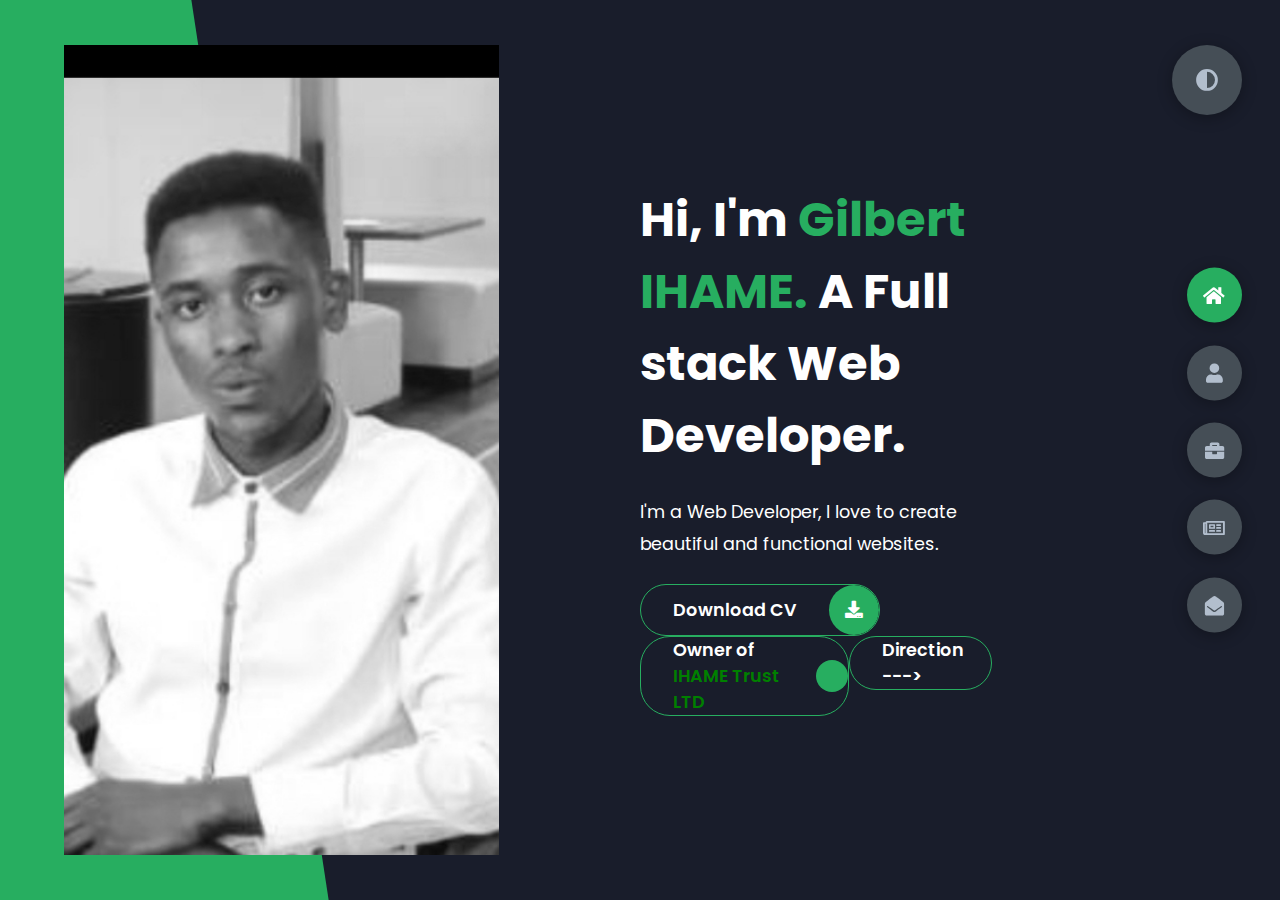
<file: index.html>
<!DOCTYPE html>
<html lang="en">
<head>
    <meta charset="UTF-8">
    <meta http-equiv="X-UA-Compatible" content="IE=edge">
    <meta name="viewport" content="width=device-width, initial-scale=1.0">
	<link
			rel="icon"
			type="image/png"
			sizes="32x32"
			href="/BuyMeCoffe/images/favicon-32x32.png"
	/>
    <title>ihame</title>
    <link rel="stylesheet" href="BuyMeCoffe/style.css">
    <link rel="preconnect" href="https://fonts.googleapis.com">
    <link rel="preconnect" href="https://fonts.gstatic.com" crossorigin>
    <link rel="stylesheet" href="https://cdnjs.cloudflare.com/ajax/libs/font-awesome/5.15.4/css/all.min.css" integrity="sha512-1ycn6IcaQQ40/MKBW2W4Rhis/DbILU74C1vSrLJxCq57o941Ym01SwNsOMqvEBFlcgUa6xLiPY/NS5R+E6ztJQ==" crossorigin="anonymous" referrerpolicy="no-referrer" />
    <link href="https://fonts.googleapis.com/css2?family=Poppins:wght@400;500;600;700;800&display=swap" rel="stylesheet">
</head>
<body class="main-content">
    <header class="container header active" id="home">
        <div class="header-content">
            <div class="left-header">
                <div class="h-shape"></div>
                <div class="image">
                    <img src="/images/profile.png" alt="">
                </div>
            </div>
            <div class="right-header">
                <h1 class="name">
                    Hi, I'm <span>Gilbert IHAME.</span>
                    A Full stack Web Developer.
                </h1>
                <p>
                    I'm a Web Developer, I love to create beautiful and functional websites.
                </p>
                <div class="btn-con">
                    <a href="https://drive.google.com/file/d/1PqI7kfOQwFkATE6yoX59s8F0bNJuxQqE/view?usp=sharing" class="main-btn">
                        <span class="btn-text">Download CV</span>
                        <span class="btn-icon"><i class="fas fa-download"></i></span>
                    </a>
                </div>

                <div class="btn-con">
                    <a href="https://vepaar.com/ihametrustltd#/" class="main-btn">
                        <span class="btn-text"> Owner of <span style="color: green;">IHAME Trust LTD</span> </span>
                        <span class="btn-icon"><i class="fas fa-company"></i></span>
                    </a>
                    <a href="https://www.google.com/maps/place/Ihame+Trust+LTD/@-1.9688825,30.1135086,14z/data=!4m19!1m13!4m12!1m4!2m2!1d30.1242848!2d-1.9661704!4e1!1m6!1m2!1s0x88000c5085091c41:0x24262083709d31d0!2sIHAME+Trust+ltd+map!2m2!1d30.118422!2d-1.9643346!3m4!1s0x88000c5085091c41:0x24262083709d31d0!8m2!3d-1.9643346!4d30.118422" class="main-btn">
                        <span class="btn-text"> Direction ---> </span>
                        <span class="btn-icon"><i class="fas fa-direction"></i></span>
                    </a> 
                </div>


            </div>
        </div>
    </header>
    <main>
        <section class="container about" id="about">
            <div class="main-title">
                <h2>About <span>me</span><span class="bg-text">my status</span></h2>
            </div>
            <div class="about-container">
                <div class="left-about">
                    <h4>Information About me</h4>
                    <p>Software engineer enthusiast being equipped with back & front-end software development capabilities to solve company problems. I am a self-starter, self-driven, highly motivated, and a motivated software professional. Throughout my career as a software engineer, I am eager to learn new technology and willing to take on new challenges<br /> <br /> I have a strong educational background and professional experience that can assist you in completing any work. I'm looking for a career where I can use my technological talents and knowledge to provide revolutionary solutions to organizational business challenges, while also acquiring new skills and getting new experiences.
                    </p>
                    <div class="btn-con">
                        <a href="#" class="main-btn">
                            <span class="btn-text">Download CV</span>
                            <span class="btn-icon"><i class="fas fa-download"></i></span>
                        </a>
                    </div>
                </div>
                <div class="right-about">
                    <div class="about-item">
                        <div class="abt-text">
                            <p class="large-text">45+</p>
                            <p class="small-text">Projects <br /> Completed</p>
                        </div>
                    </div>
                    <div class="about-item">
                        <div class="abt-text">
                            <p class="large-text">3+</p>
                            <p class="small-text">Years of <br /> experience</p>
                        </div>
                    </div>
                    <div class="about-item">
                        <div class="abt-text">
                            <p class="large-text">100+</p>
                            <p class="small-text">Happy <br /> Clients</p>
                        </div>
                    </div>
                    <div class="about-item">
                        <div class="abt-text">
                            <p class="large-text">200+</p>
                            <p class="small-text">Customer <br /> reviews</p>
                        </div>
                    </div>
                </div>
            </div>
            <div class="about-stats">
                <h4 class="stat-title">My Skills</h4>
                <div class="progress-bars">
                    <div class="progress-bar">
                        <p class="prog-title">html5</p>
                        <div class="progress-con">
                            <p class="prog-text">80%</p>
                            <div class="progress">
                                <span class="html"></span>
                            </div>
                        </div>
                    </div>
                    <div class="progress-bar">
                        <p class="prog-title">css3</p>
                        <div class="progress-con">
                            <p class="prog-text">95%</p>
                            <div class="progress">
                                <span class="css"></span>
                            </div>
                        </div>
                    </div>
                    <div class="progress-bar">
                        <p class="prog-title">javascript</p>
                        <div class="progress-con">
                            <p class="prog-text">70%</p>
                            <div class="progress">
                                <span class="js"></span>
                            </div>
                        </div>
                    </div>
                    <div class="progress-bar">
                        <p class="prog-title">SPRING BOOT [JAVA]</p>
                        <div class="progress-con">
                            <p class="prog-text">80%</p>
                            <div class="progress">
                                <span class="react"></span>
                            </div>
                        </div>
                    </div>
                    <div class="progress-bar">
                        <p class="prog-title">FastApi[Python]</p>
                        <div class="progress-con">
                            <p class="prog-text">70%</p>
                            <div class="progress">
                                <span class="node"></span>
                            </div>
                        </div>
                    </div>
                    <div class="progress-bar">
                        <p class="prog-title">Django[Python]</p>
                        <div class="progress-con">
                            <p class="prog-text">70%</p>
                            <div class="progress">
                                <span class="python"></span>
                            </div>
                        </div>
                    </div>
                </div>
            </div>
            <h4 class="stat-title">My Timeline</h4>
            <div class="timeline">
                <div class="timeline-item">
                    <div class="tl-icon">
                        <i class="fas fa-briefcase"></i>
                    </div>
                    <p class="tl-duration"> April 2022 - present</p>
                    <h5> Back-end development[Python]<span> - KODEHAUZ SOLUTIONS PLANET LIMITED</span></h5>
                    <p>
                        - KodeCamp 2.0 is an intensive 3 months professional software development academy with aim to turn beginner into advanced developers mostly in Python language.
                        - I currently working on back-end application using FASTAPI[Python] and Docker.
                        - We went through more than 10 development task for building example applications. Example : Twitterclone available at my GitHub page https://github.com/Ihame-b/MyTwiter.git
                    </p>
                </div>
                <div class="timeline-item">
                    <div class="tl-icon">
                        <i class="fas fa-briefcase"></i>
                    </div>
                    <p class="tl-duration"> JUN 2021 - 2022</p>
                    <h5>Mobile e-Commerce Iworker - Freelancer, IHUZO PROJECT <span> - ICT-CHAMBER & RTN in Kigali-Rwanda.</span></h5>
                    <p>
                        - We create APIs using Flutterwave and integrate them into company payment systems with other payment services such as MomoPay, Visa card and so on (Example : https://ihame-b.github.io/ )
                        - We create mobile applications to promote Made in Rwanda products and integrate them into Google
                        maps service, allowing users to access products from any business that sells Made in Rwanda products (Example : https://bit.ly/MadeRWshop ).
                        - We create WhatsApp-based e-commerce applications that use WhatsApp APIs to allow customers
                        of a certain business to order goods and services at any time using wati or vapper (Example :
                         https://diogenymobilestore.rw/ ).
                        - Personal and Professional Profiling
                    </p>
                </div>
                <div class="timeline-item">
                    <div class="tl-icon">
                        <i class="fas fa-briefcase"></i>
                    </div>
                    <p class="tl-duration">2016 - 2017</p>
                    <h5> Software developer - Trainee<span> - EXCEL IN CODING ACADEMY, Kigali-Rwanda</span></h5>
                    <p>
                        - I developed a desktop student management administration system utilizing the JAVA-swing framework to assist administration manage all students transactions in a certain school.
                        - Using the C programming language, I created a library management system that can save all data to a FILE and can assist the end-user in saving, displaying, deleting, and updating books in a library.
                        - I have completed an end-2-end DJANGO based application, covering using the Python and the MySQL database.
                        - Used CSS, HTML, and Bootstrap for the front-end development projects.
                        - We studied basic JavaScript framework such as NODE.js, in which we was able to complete 70% of the course and enhanced with MySQL database
                    </p>
                </div>
                <div class="timeline-item">
                    <div class="tl-icon">
                        <i class="fas fa-briefcase"></i>
                    </div>
                    <p class="tl-duration">march 2022 - may 2022</p>
                    <h5>Full-stack developer (Django) - Internship<span> - KLAB RWANDA, Kigali-Rwanda. </span></h5>
                    <p>
                        - I’ve developped from scratch a ”VisitEAC” full-stack web application using Django framework with a
                        decoupled back-end and front-end as services. 
                        - I’ve learned how to hosting my application using free hosting services such as Heroku. VisitEAC backend API can be accessed at https://easywitheac.herokuapp.com/docs/ The full stack code can be accessed at (link : https://github.com/Ihame-b/MyVisitEacApplication.git
                        - Better understanding on how to build a full-stack web-app using Django framework[Python].
                    </p>
                </div>
                <div class="timeline-item">
                    <div class="tl-icon">
                        <i class="fas fa-briefcase"></i>
                    </div>
                    <p class="tl-duration">August 2019 - jan 2020</p>
                    <h5>Java Spring and Hibernate - Online course<span> - UDEMY, Online</span></h5>
                    <p>
                        - I took Beginner’s guide to Spring and Hibernate (including Spring boot) with certificate.
                        - I worked on a project to construct a CRUD database web application using Spring MVC and Hibernate and I earned a certificate.
                        - I worked on the Spring REST – CRUD Database Real-Time Project.     
                        - I worked on the Spring Boot – Build a REST CRUD API with JPA – Real-Time Project.
                    </p>
                </div>
                <div class="timeline-item">
                    <div class="tl-icon">
                        <i class="fas fa-briefcase"></i>
                    </div>
                    <p class="tl-duration">2019 - present</p>
                    <h5>Student Software Engineer<span> - Adventist University of Central Africa - AUCA · Full-time</span></h5>
                    <p>
                        - I am a finaly year software engineering student at AUCA Rwanda
                        - I have experience with database management system (DBMS) with Procedural Language/Structured Query Language.
                        - I have experience with Object Oriented Programming with Java, CRUD concepts, JAVA SWING framework and SpringMVC.
                        - I have experience with Software project management, Software Quality, Requirement engineering, Linux Administrator commands and it programming for example : MyLinuxProject, Web-technology with client side and server side with Web Socket Techniques for example : WebTechProject and mobile application development.
                    </p>
                </div>
            </div>
        </section>
        <section class="container" id="portfolio">
            <div class="main-title">
                <h2>My <span>Portfolio</span><span class="bg-text">My Work</span></h2>
            </div>
            <p class="port-text">
                Here is some of my work that I've done in various programming languages.
            </p>
            <div class="portfolios">
                <div class="portfolio-item">
                    <div class="image">
                        <img src="/images/project1.png" alt="">
                    </div>
                    <div class="hover-items">
                        <h3>Project Source</h3>
                        <div class="icons">
                            <a href="https://github.com/Ihame-b/MyVisitEacApplication.git" class="icon">
                                <i class="fab fa-github"></i>
                            </a>
                            <!-- <a href="#" class="icon">
                                <i class="fab fa-behance"></i>
                            </a> -->
                            <a href="#" class="icon">
                                <i class="fab fa-youtube"></i>
                            </a>
                        </div>
                    </div>
                </div>
                <div class="portfolio-item">
                    <div class="image">
                        <img src="/images/IHAME Trust LTD.png" alt="">
                    </div>
                    <div class="hover-items">
                        <h3>Project Source</h3>
                        <div class="icons">
                            <a href="#" class="icon">
                                <i class="fab fa-github"></i>
                            </a>
                            <!-- <a href="#" class="icon">
                                <i class="fab fa-behance"></i>
                            </a> -->
                            <a href="#" class="icon">
                                <i class="fab fa-youtube"></i>
                            </a>
                        </div>
                    </div>
                </div>
                <div class="portfolio-item">
                    <div class="image">
                        <img src="/images/image.jpg" alt="">
                    </div>
                    <div class="hover-items">
                        <h3>Project Source</h3>
                        <div class="icons">
                            <a href="#" class="icon">
                                <i class="fab fa-github"></i>
                            </a>
                            <!-- <a href="#" class="icon">
                                <i class="fab fa-behance"></i>
                            </a> -->
                            <a href="#" class="icon">
                                <i class="fab fa-youtube"></i>
                            </a>
                        </div>
                    </div>
                </div>
                <div class="portfolio-item">
                    <div class="image">
                        <img src="/images/shop24.jpg" alt="">
                    </div>
                    <div class="hover-items">
                        <h3>Project Source</h3>
                        <div class="icons">
                            <a href="https://github.com/Ihame-b/MyShop24API-Using-SpringBootREstfull.git" class="icon">
                                <i class="fab fa-github"></i>
                            </a>
                            <a href="#" class="icon">
                                <i class="fab fa-behance"></i>
                            </a>
                            <a href="#" class="icon">
                                <i class="fab fa-youtube"></i>
                            </a>
                        </div>
                    </div>
                </div>
                <!-- <div class="portfolio-item">
                    <div class="image">
                        <img src="img/port5.jpg" alt="">
                    </div>
                    <div class="hover-items">
                        <h3>Project Source</h3>
                        <div class="icons">
                            <a href="#" class="icon">
                                <i class="fab fa-github"></i>
                            </a>
                            <a href="#" class="icon">
                                <i class="fab fa-behance"></i>
                            </a>
                            <a href="#" class="icon">
                                <i class="fab fa-youtube"></i>
                            </a>
                        </div>
                    </div>
                </div> -->
                <!-- <div class="portfolio-item">
                    <div class="image">
                        <img src="img/port2.jpg" alt="">
                    </div>
                    <div class="hover-items">
                        <h3>Project Source</h3>
                        <div class="icons">
                            <a href="#" class="icon">
                                <i class="fab fa-github"></i>
                            </a>
                            <a href="#" class="icon">
                                <i class="fab fa-behance"></i>
                            </a>
                            <a href="#" class="icon">
                                <i class="fab fa-youtube"></i>
                            </a>
                        </div>
                    </div>
                </div> -->
                <div class="portfolio-item">
                    <div class="image">
                        <img src="/images/projectImg.jpg" alt="">
                    </div>
                    <div class="hover-items">
                        <h3>Project Source</h3>
                        <div class="icons">
                            <a href="#" class="icon">
                                <i class="fab fa-github"></i>
                            </a>
                            <a href="#" class="icon">
                                <i class="fab fa-behance"></i>
                            </a>
                            <a href="#" class="icon">
                                <i class="fab fa-youtube"></i>
                            </a>
                        </div>
                    </div>
                </div>
            </div>
        </section>
        <section class="container" id="blogs">
            <div class="blogs-content">
                <div class="main-title">
                    <h2>My <span>Blogs</span><span class="bg-text">My Blogs</span></h2>
                </div>
                <div class="blogs">
                    <div class="blog">
                        <img src="/images/createwebsites.jpeg" alt="">
                        <div class="blog-text">
                            <h4>
                                How to Create Your Own Website
                            </h4>
                            <h5>Discover how to learn web design and learn the basics of UI, UX, HTML, CSS, and visual design.</h5>
                            <p>
                                Becoming a web designer doesn’t have to be difficult. If you want to know the basic fundamentals, we’ve put together this guide that covers everything you need to know to get started. </p>
                        </div>
                    </div>
                    <div class="blog">
                        <img src="/images/webdesign.jpg" alt="">
                        <div class="blog-text">
                            <h4>
                                How to Become an Expert in Web Design
                            </h4>
                            <h5>Discover how to learn web design and learn the basics of UI, UX, HTML, CSS, and visual design.</h5>
                            <p>
                                Becoming a web designer doesn’t have to be difficult. If you want to know the basic fundamentals, we’ve put together this guide that covers everything you need to know to get started. </p>
                    
                        </div>
                    </div>
                    <div class="blog">
                        <img src="/images/10dayqdqesign.png" alt="">
                        <div class="blog-text">
                            <h4>
                                Become a Web Designer in 10 Days
                            </h4>
                            <h5>Discover how to learn web design and learn the basics of UI, UX, HTML, CSS, and visual design.</h5>
                            <p>
                                Becoming a web designer doesn’t have to be difficult. If you want to know the basic fundamentals, we’ve put together this guide that covers everything you need to know to get started. </p>
                    
                        </div>
                    </div>
                    <div class="blog">
                        <img src="/images/wedinstructer.jpeg" alt="">
                        <div class="blog-text">
                            <h4>
                                Debbuging made easy with Web Inspector
                            </h4>
                            <h5>Discover how to learn web design and learn the basics of UI, UX, HTML, CSS, and visual design.</h5>
                            <p>
                                Becoming a web designer doesn’t have to be difficult. If you want to know the basic fundamentals, we’ve put together this guide that covers everything you need to know to get started. </p>
                    
                        </div>
                    </div>
                    <div class="blog">
                        <img src="/images/uidesign.jpeg" alt="">
                        <div class="blog-text">
                            <h4>
                                Get started with Web Design and UI Design
                            </h4>
                            <h5>Discover how to learn web design and learn the basics of UI, UX, HTML, CSS, and visual design.</h5>
                            <p>
                                Becoming a web designer doesn’t have to be difficult. If you want to know the basic fundamentals, we’ve put together this guide that covers everything you need to know to get started. </p>
                    
                        </div>
                    </div>
                    <div class="blog">
                        <img src="/images/knowdesign.jpeg" alt="">
                        <div class="blog-text">
                            <h4>
                                This is what you need to know about Web Design
                            </h4>
                            <h5>Discover how to learn web design and learn the basics of UI, UX, HTML, CSS, and visual design.</h5>
                            <p>
                                Becoming a web designer doesn’t have to be difficult. If you want to know the basic fundamentals, we’ve put together this guide that covers everything you need to know to get started. </p>
                        </div>
                    </div>
                </div>
            </div>
        </section>
        <section class="container contact" id="contact">
            <div class="contact-container">
                <div class="main-title">
                    <h2>Contact <span>Me</span><span class="bg-text">Contact</span></h2>
                </div>
                <div class="contact-content-con">
                    <div class="left-contact">
                        <h4>Contact me here</h4>
                        <p>
                        for more detail contact me here thanks.   
                        </p>
                        <div class="contact-info">
                            <div class="contact-item">
                                <div class="icon">
                                    <i class="fas fa-map-marker-alt"></i>
                                    <span>Location</span>
                                </div>
                                <p>
                                    : Kigali, RWANDA
                                </p>
                            </div>
                            <div class="contact-item">
                                <div class="icon">
                                    <i class="fas fa-envelope"></i>
                                    <span>Email</span>
                                </div>
                                <p>
                                    <span>: ihamegrbt@gmail.com</span>
                                </p>
                            </div>
                            <div class="contact-item">
                                <div class="icon">
                                    <i class="fas fa-user-graduate"></i>
                                    <span>Education</span>
                                </div>
                                <p>
                                    <span>: Adventist University of Central Africa - AUCA · Full-time</span>
                                </p>
                            </div>
                            <div class="contact-item">
                                <div class="icon">
                                    <i class="fas fa-user-graduate"></i>
                                    <span>Mobile Number</span>
                                </div>
                                <p>
                                    <span>: 0788558866</span>
                                </p>
                            </div>
                            <div class="contact-item">
                                <div class="icon">
                                    <i class="fas fa-globe-africa"></i>
                                    <span>Languages</span>
                                </div>
                                <p>
                                    <span>: swahili, English, kinyarwanda</span>
                                </p>
                            </div>
                        </div>
                        <div class="contact-icons">
                            <div class="contact-icon">
                                <a href="https://de-de.facebook.com/people/Ihame-Gilbert/100005110390584/" target="_blank">
                                    <i class="fab fa-facebook-f"></i>
                                </a>
                                <a href="https://twitter.com/IHAMEGILBERT1" target="_blank">
                                    <i class="fab fa-twitter"></i>
                                </a>
                                <a href="https://github.com/Ihame-b" target="_blank">
                                    <i class="fab fa-github"></i>
                                </a>
                                <a href="https://www.linkedin.com/in/ihame-gilbert-18b649196/" target="_blank">
                                    <i class="fab fa-linkedin"></i>
                                </a>
                                <a href="https://www.youtube.com/channel/UCVWa123qqo2aXj_8fX7I2VQ" target="_blank">
                                    <i class="fab fa-youtube"></i>
                                </a>
                                <a href="https://www.instagram.com/gilbert.ihame/" target="_blank">
                                    <i class="fab fa-instagram"></i>
                                </a>
                               
                            </div>
                        </div>
                    </div>
                    <div class="right-contact">
                        <form action="" class="contact-form">
                            <div class="input-control i-c-2">
                                <input type="text" required placeholder="YOUR NAME">
                                <input type="email" required placeholder="YOUR EMAIL">
                            </div>
                            <div class="input-control">
                                <input type="text" required placeholder="ENTER SUBJECT">
                            </div>
                            <div class="input-control">
                                <textarea name="" id="" cols="15" rows="8" placeholder="Message Here..."></textarea>
                            </div>
                            <div class="submit-btn">
                                <a href="https://drive.google.com/file/d/1PqI7kfOQwFkATE6yoX59s8F0bNJuxQqE/view?usp=sharing" class="main-btn">
                                    <span class="btn-text">Download CV</span>
                                    <span class="btn-icon"><i class="fas fa-download"></i></span>
                                </a>
                            </div>
<br>
                            <div class="submit-btn">
                                <a href="/BuyMeCoffe/index1.html" class="main-btn">
                                    <span class="btn-text">Buy for me a coffee</span>
                                    <span class="btn-icon"><i class="fas fa-coffee"></i></span>
                                </a>
                            </div>


                        </form>
                    </div>
                </div>
            </div>
        </section>
    </main>

    <div class="controls">
        <div class="control active-btn" data-id="home" >
            <i class="fas fa-home"></i>
        </div>
        <div class="control" data-id="about">
            <i class="fas fa-user"></i>
        </div>
        <div class="control" data-id="portfolio">
            <i class="fas fa-briefcase"></i>
        </div>
        <div class="control" data-id="blogs">
            <i class="far fa-newspaper"></i>
        </div>
        <div class="control" data-id="contact">
            <i class="fas fa-envelope-open"></i>
        </div>
    </div>
    <div class="theme-btn">
        <i class="fas fa-adjust"></i>
    </div>
    <script src="/BuyMeCoffe/logic.js"></script>
</body>
</html>
</file>
<file: BuyMeCoffe/style.css>
* {
    margin: 0;
    padding: 0;
    box-sizing: border-box;
    list-style: none;
  }
  
  :root {
    --color-primary: #191d2b;
    --color-secondary: #27AE60;
    --color-white: #FFFFFF;
    --color-black: #000;
    --color-grey0: #f8f8f8;
    --color-grey-1: #dbe1e8;
    --color-grey-2: #b2becd;
    --color-grey-3: #6c7983;
    --color-grey-4: #454e56;
    --color-grey-5: #2a2e35;
    --color-grey-6: #12181b;
    --br-sm-2: 14px;
    --box-shadow-1: 0 3px 15px rgba(0,0,0,.3);
  }
  
  .light-mode {
    --color-primary: #FFFFFF;
    --color-secondary: #F56692;
    --color-white: #454e56;
    --color-black: #000;
    --color-grey0: #f8f8f8;
    --color-grey-1: #6c7983;
    --color-grey-2: #6c7983;
    --color-grey-3: #6c7983;
    --color-grey-4: #454e56;
    --color-grey-5: #f8f8f8;
    --color-grey-6: #12181b;
  }
  
  body {
    background-color: var(--color-primary);
    font-family: "Poppins", sans-serif;
    font-size: 1.1rem;
    color: var(--color-white);
    transition: all 0.4s ease-in-out;
  }
  
  a {
    display: inline-block;
    text-decoration: none;
    color: inherit;
    font-family: inherit;
  }
  
  header {
    min-height: 100vh;
    color: var(--color-white);
    overflow: hidden;
    padding: 0 !important;
  }
  
  section {
    min-height: 100vh;
    width: 100%;
    position: absolute;
    left: 0;
    top: 0;
    padding: 3rem 18rem;
  }
  
  .container {
    display: none;
    transform: translateY(-100%) scale(0);
    transition: all 0.4s ease-in-out;
    background-color: var(--color-primary);
  }
  
  .active {
    display: block;
    animation: appear 1s ease-in-out;
    transform: translateY(0) scaleY(1);
  }
  @keyframes appear {
    0% {
      transform: translateY(-100%) scaleY(0);
    }
    100% {
      transform: translateY(0) scaleY(1);
    }
  }
  
  .controls {
    position: fixed;
    z-index: 10;
    top: 50%;
    right: 3%;
    display: flex;
    flex-direction: column;
    align-items: center;
    justify-content: center;
    transform: translateY(-50%);
  }
  .controls .control {
    padding: 1rem;
    cursor: pointer;
    background-color: var(--color-grey-4);
    width: 55px;
    height: 55px;
    border-radius: 50%;
    display: flex;
    justify-content: center;
    align-items: center;
    margin: 0.7rem 0;
    box-shadow: var(--box-shadow-1);
  }
  .controls .control i {
    font-size: 1.2rem;
    color: var(--color-grey-2);
    pointer-events: none;
  }
  .controls .active-btn {
    background-color: var(--color-secondary);
    transition: all 0.4s ease-in-out;
  }
  .controls .active-btn i {
    color: var(--color-white);
  }
  
  .theme-btn {
    top: 5%;
    right: 3%;
    width: 70px;
    height: 70px;
    border-radius: 50%;
    background-color: var(--color-grey-4);
    cursor: pointer;
    position: fixed;
    display: flex;
    justify-content: center;
    align-items: center;
    box-shadow: 0 3px 15px rgba(0, 0, 0, 0.3);
    transition: all 0.1s ease-in-out;
  }
  .theme-btn:active {
    transform: translateY(-3px);
  }
  .theme-btn i {
    font-size: 1.4rem;
    color: var(--color-grey-2);
    pointer-events: none;
  }
  
  /*Header-content*/
  .header-content {
    display: grid;
    grid-template-columns: repeat(2, 1fr);
    min-height: 100vh;
  }
  .header-content .left-header {
    display: flex;
    align-items: center;
    position: relative;
  }
  .header-content .left-header .h-shape {
    transition: all 0.4s ease-in-out;
    width: 65%;
    height: 100%;
    background-color: var(--color-secondary);
    position: absolute;
    left: 0;
    top: 0;
    z-index: -1;
    clip-path: polygon(0 0, 46% 0, 79% 100%, 0% 100%);
  }
  .header-content .left-header .image {
    border-radius: var(--br-sm-2);
    height: 90%;
    width: 68%;
    margin-left: 4rem;
    background-color: var(--color-black);
    transition: all 0.4s ease-in-out;
  }
  .header-content .left-header .image img {
    width: 100%;
    height: 100%;
    object-fit: cover;
    transition: all 0.4s ease-in-out;
    filter: grayscale(100%);
  }
  .header-content .left-header .image img:hover {
    filter: grayscale(0);
  }
  .header-content .right-header {
    display: flex;
    flex-direction: column;
    justify-content: center;
    padding-right: 18rem;
  }
  .header-content .right-header .name {
    font-size: 3rem;
  }
  .header-content .right-header .name span {
    color: var(--color-secondary);
  }
  .header-content .right-header p {
    margin: 1.5rem 0;
    line-height: 2rem;
  }
  
  /*About*/
  .about-container {
    display: grid;
    grid-template-columns: repeat(2, 1fr);
    padding-top: 3.5rem;
    padding-bottom: 5rem;
  }
  .about-container .right-about {
    display: grid;
    grid-template-columns: repeat(2, 1fr);
    grid-gap: 2rem;
  }
  .about-container .right-about .about-item {
    border: 1px solid var(--color-grey-5);
    border-radius: 5px;
    transition: all 0.4s ease-in-out;
    box-shadow: 1px 2px 15px rgba(0, 0, 0, 0.1);
  }
  .about-container .right-about .about-item:hover {
    cursor: default;
    transform: translateY(-5px);
    border: 1px solid var(--color-secondary);
    box-shadow: 1px 4px 15px rgba(0, 0, 0, 0.32);
  }
  .about-container .right-about .about-item .abt-text {
    padding: 1.5rem;
    display: flex;
    flex-direction: column;
  }
  .about-container .right-about .about-item .abt-text .large-text {
    font-size: 3rem;
    font-weight: 700;
    color: var(--color-secondary);
  }
  .about-container .right-about .about-item .abt-text .small-text {
    padding-left: 3rem;
    position: relative;
    text-transform: uppercase;
    font-size: 1.2rem;
    color: var(--color-grey-1);
    letter-spacing: 2px;
  }
  .about-container .right-about .about-item .abt-text .small-text::before {
    content: "";
    position: absolute;
    left: 0;
    top: 15px;
    width: 2rem;
    height: 2px;
    background-color: var(--color-grey-5);
  }
  .about-container .left-about {
    padding-right: 5rem;
  }
  .about-container .left-about p {
    line-height: 2rem;
    padding: 1rem;
    color: var(--color-grey-1);
  }
  .about-container .left-about h4 {
    font-size: 2rem;
    text-transform: uppercase;
  }
  
  .about-stats {
    padding-bottom: 4rem;
  }
  .about-stats .progress-bars {
    display: grid;
    grid-template-columns: repeat(2, 1fr);
    grid-gap: 2rem;
  }
  .about-stats .progress-bars .progress-bar {
    display: flex;
    flex-direction: column;
  }
  .about-stats .progress-bars .progress-bar .prog-title {
    text-transform: uppercase;
    font-weight: 500;
  }
  .about-stats .progress-bars .progress-bar .progress-con {
    display: flex;
    align-items: center;
  }
  .about-stats .progress-bars .progress-bar .progress-con .prog-text {
    color: var(--color-grey-2);
  }
  .about-stats .progress-bars .progress-bar .progress-con .progress {
    width: 100%;
    height: 0.45rem;
    background-color: var(--color-grey-4);
    margin-left: 1rem;
    position: relative;
  }
  .about-stats .progress-bars .progress-bar .progress-con .progress span {
    position: absolute;
    top: 0;
    left: 0;
    height: 100%;
    background-color: var(--color-secondary);
    transition: all 0.4s ease-in-out;
    width: 60%;
  }
  .about-stats .progress-bars .progress-bar .progress-con .progress .html {
    width: 80%;
  }
  .about-stats .progress-bars .progress-bar .progress-con .progress .css {
    width: 95%;
  }
  .about-stats .progress-bars .progress-bar .progress-con .progress .js {
    width: 75%;
  }
  .about-stats .progress-bars .progress-bar .progress-con .progress .react {
    width: 60%;
  }
  .about-stats .progress-bars .progress-bar .progress-con .progress .node {
    width: 87%;
  }
  .about-stats .progress-bars .progress-bar .progress-con .progress .python {
    width: 70%;
  }
  
  .stat-title {
    text-transform: uppercase;
    font-size: 1.4rem;
    text-align: center;
    padding: 3.5rem 0;
    position: relative;
  }
  .stat-title::before {
    content: "";
    position: absolute;
    left: 50%;
    top: 0;
    width: 40%;
    height: 1px;
    background-color: var(--color-grey-5);
    transform: translateX(-50%);
  }
  
  /*Timeline*/
  .timeline {
    display: grid;
    grid-template-columns: repeat(2, 1fr);
    grid-gap: 2rem;
    padding-bottom: 3rem;
  }
  .timeline .timeline-item {
    position: relative;
    padding-left: 3rem;
    border-left: 1px solid var(--color-grey-5);
  }
  .timeline .timeline-item .tl-icon {
    position: absolute;
    left: -27px;
    top: 0;
    background-color: var(--color-secondary);
    width: 50px;
    height: 50px;
    border-radius: 50%;
    display: flex;
    align-items: center;
    justify-content: center;
  }
  .timeline .timeline-item .tl-icon i {
    font-size: 1.3rem;
  }
  .timeline .timeline-item .tl-duration {
    padding: 0.2rem 0.6rem;
    background-color: var(--color-grey-5);
    border-radius: 15px;
    display: inline-block;
    font-size: 0.8rem;
    text-transform: uppercase;
    font-weight: 500;
  }
  .timeline .timeline-item h5 {
    padding: 1rem 0;
    text-transform: uppercase;
    font-size: 1.3rem;
    font-weight: 600;
  }
  .timeline .timeline-item h5 span {
    color: var(--color-grey-2);
    font-weight: 500;
    font-size: 1.2rem;
  }
  .timeline .timeline-item p {
    color: var(--color-grey-2);
  }
  
  .port-text {
    padding: 2rem 0;
    text-align: center;
  }
  
  .portfolios {
    display: grid;
    grid-template-columns: repeat(3, 1fr);
    grid-gap: 2rem;
    margin-top: 3rem;
  }
  .portfolios .portfolio-item {
    position: relative;
    border-radius: 15px;
  }
  .portfolios .portfolio-item img {
    width: 100%;
    height: 300px;
    object-fit: cover;
    border-radius: 15px;
  }
  .portfolios .portfolio-item .hover-items {
    width: 100%;
    height: 100%;
    background-color: var(--color-secondary);
    position: absolute;
    left: 0;
    top: 0;
    border-radius: 15px;
    display: flex;
    justify-content: center;
    align-items: center;
    flex-direction: column;
    opacity: 0;
    transform: scale(0);
    transition: all 0.4s ease-in-out;
  }
  .portfolios .portfolio-item .hover-items h3 {
    font-size: 1.5rem;
    color: var(--color-white);
    margin-bottom: 1.5rem;
  }
  .portfolios .portfolio-item .hover-items .icons {
    display: flex;
    justify-content: center;
    align-items: center;
  }
  .portfolios .portfolio-item .hover-items .icons .icon {
    background-color: var(--color-primary);
    border-radius: 50%;
    width: 50px;
    height: 50px;
    display: flex;
    align-items: center;
    justify-content: center;
    margin: 0 1rem;
    cursor: pointer;
    transition: all 0.4s ease-in-out;
  }
  .portfolios .portfolio-item .hover-items .icons .icon i {
    font-size: 1.5rem;
    color: var(--color-white);
    margin: 0 1rem;
  }
  .portfolios .portfolio-item .hover-items .icons .icon:hover {
    background-color: var(--color-white);
  }
  .portfolios .portfolio-item .hover-items .icons .icon:hover i {
    color: var(--color-primary);
  }
  
  .portfolio-item:hover .hover-items {
    opacity: 1;
    transform: scale(1);
  }
  
  .blogs {
    display: grid;
    grid-template-columns: repeat(3, 1fr);
    grid-gap: 2rem;
    margin-top: 3rem;
  }
  .blogs .blog {
    position: relative;
    background-color: var(--color-grey-5);
    border-radius: 5px;
    box-shadow: 1px 1px 20px rgba(0, 0, 0, 0.1);
    transition: all 0.4s ease-in-out;
  }
  .blogs .blog:hover {
    box-shadow: 1px 1px 20px rgba(0, 0, 0, 0.3);
    transform: translateY(-5px);
    transition: all 0.4s ease-in-out;
  }
  .blogs .blog:hover img {
    filter: grayscale(0);
    transform: scale(1.1);
    box-shadow: 0px 4px 15px rgba(0, 0, 0, 0.8);
  }
  .blogs .blog img {
    width: 100%;
    height: 300px;
    object-fit: cover;
    border-top-left-radius: 5px;
    border-top-right-radius: 5px;
    filter: grayscale(100%);
    transition: all 0.4s ease-in-out;
  }
  .blogs .blog .blog-text {
    margin-top: -7px;
    padding: 1.1rem;
    border-top: 8px solid var(--color-secondary);
  }
  .blogs .blog .blog-text h4 {
    font-size: 1.5rem;
    margin-bottom: 0.7rem;
    transition: all 0.4s ease-in-out;
    cursor: pointer;
  }
  .blogs .blog .blog-text h4:hover {
    color: var(--color-secondary);
  }
  .blogs .blog .blog-text p {
    color: var(--color-grey-2);
    line-height: 2rem;
    padding-bottom: 1rem;
  }
  
  .contact-content-con {
    display: flex;
    padding-top: 3.5rem;
  }
  .contact-content-con .left-contact {
    flex: 2;
  }
  .contact-content-con .left-contact h4 {
    margin-top: 1rem;
    font-size: 2rem;
    text-transform: uppercase;
  }
  .contact-content-con .left-contact p {
    margin: 1rem 0;
    line-height: 2rem;
  }
  .contact-content-con .left-contact .contact-info .contact-item {
    display: flex;
    align-items: center;
    justify-content: space-between;
  }
  .contact-content-con .left-contact .contact-info .contact-item p {
    margin: 0.3rem 0 !important;
    padding: 0 !important;
  }
  .contact-content-con .left-contact .contact-info .contact-item .icon {
    display: grid;
    grid-template-columns: 40px 1fr;
  }
  .contact-content-con .left-contact .contact-info .contact-item .icon i {
    display: flex;
    align-items: center;
    font-size: 1.3rem;
  }
  .contact-content-con .left-contact .contact-icon {
    display: flex;
    margin-top: 2rem;
  }
  .contact-content-con .left-contact .contact-icon a {
    display: flex;
    align-items: center;
    color: var(--color-white);
    background-color: var(--color-grey-5);
    cursor: pointer;
    justify-content: center;
    width: 50px;
    height: 50px;
    border-radius: 50%;
    margin: 0 0.4rem;
    transition: all 0.4s ease-in-out;
  }
  .contact-content-con .left-contact .contact-icon a:hover {
    background-color: var(--color-secondary);
  }
  .contact-content-con .left-contact .contact-icon a:hover i {
    color: var(--color-primary);
  }
  .contact-content-con .left-contact .contact-icon a i {
    display: flex;
    align-items: center;
    justify-content: center;
    font-size: 1.3rem;
  }
  .contact-content-con .right-contact {
    flex: 3;
    margin-left: 3rem;
  }
  .contact-content-con .right-contact .input-control {
    margin: 1.5rem 0;
  }
  .contact-content-con .right-contact .input-control input, .contact-content-con .right-contact .input-control textarea {
    border-radius: 30px;
    font-weight: inherit;
    font-size: inherit;
    font-family: inherit;
    padding: 0.8rem 1.1rem;
    outline: none;
    border: none;
    background-color: var(--color-grey-5);
    width: 100%;
    color: var(--color-white);
    resize: none;
  }
  .contact-content-con .right-contact .i-c-2 {
    display: flex;
  }
  .contact-content-con .right-contact .i-c-2 :last-child {
    margin-left: 1.5rem;
  }
  .contact-content-con .right-contact .submit-btn {
    display: flex;
    justify-content: flex-start;
  }
  
  /*Independed components*/
  .btn-con {
    display: flex;
    align-self: flex-start;
  }
  
  .main-btn {
    border-radius: 30px;
    color: inherit;
    font-weight: 600;
    position: relative;
    border: 1px solid var(--color-secondary);
    display: flex;
    align-self: flex-start;
    align-items: center;
    overflow: hidden;
  }
  .main-btn .btn-text {
    padding: 0 2rem;
  }
  .main-btn .btn-icon {
    background-color: var(--color-secondary);
    display: flex;
    align-items: center;
    justify-content: center;
    border-radius: 50%;
    padding: 1rem;
  }
  .main-btn::before {
    content: "";
    position: absolute;
    top: 0;
    right: 0;
    transform: translateX(100%);
    transition: all 0.4s ease-out;
    z-index: -1;
  }
  .main-btn:hover {
    transition: all 0.4s ease-out;
  }
  .main-btn:hover::before {
    width: 100%;
    height: 100%;
    background-color: var(--color-secondary);
    transform: translateX(0);
    transition: all 0.4s ease-out;
  }
  
  .main-title {
    text-align: center;
  }
  .main-title h2 {
    position: relative;
    text-transform: uppercase;
    font-size: 4rem;
    font-weight: 700;
  }
  .main-title h2 span {
    color: var(--color-secondary);
  }
  .main-title h2 .bg-text {
    position: absolute;
    top: 50%;
    left: 50%;
    color: var(--color-grey-5);
    transition: all 0.4s ease-in-out;
    z-index: -1;
    transform: translate(-50%, -50%);
    font-weight: 800;
    font-size: 6.3rem;
  }
  
  .about-container .left-about p {
    padding-left: 0;
  }
  
  @media screen and (max-width: 600px) {
    header {
      padding: 0 !important;
    }
  
    .theme-btn {
      width: 50px;
      height: 50px;
    }
  
    .header-content {
      grid-template-columns: repeat(1, 1fr);
      padding-bottom: 6rem;
    }
  
    .left-header .h-shape {
      display: none;
    }
  
    .right-header {
      grid-row: 1;
      padding-right: 0rem !important;
      width: 90%;
      margin: 0 auto;
    }
    .right-header .name {
      font-size: 2.5rem !important;
      text-align: center;
      padding-top: 3rem;
    }
  
    .header-content .left-header .image {
      margin: 0 auto;
      width: 90%;
    }
  
    .controls {
      top: auto;
      bottom: 0;
      flex-direction: row;
      justify-content: center;
      left: 50%;
      transform: translateX(-50%);
      width: 100%;
      background-color: var(--color-grey-5);
    }
    .controls .control {
      margin: 1rem 0.3rem;
    }
  
    .about-container {
      grid-template-columns: repeat(1, 1fr);
    }
    .about-container .right-about {
      grid-template-columns: repeat(1, 1fr);
      padding-top: 2.5rem;
    }
    .about-container .left-about {
      padding-right: 0;
    }
    .about-container .left-about p {
      padding-left: 0;
    }
  
    .timeline {
      grid-template-columns: repeat(1, 1fr);
      padding-bottom: 6rem;
    }
  
    .container {
      padding: 2rem 2.5rem !important;
    }
  
    .about-stats .progress-bars {
      grid-template-columns: repeat(1, 1fr);
    }
  
    .portfolios {
      grid-template-columns: repeat(1, 1fr);
      padding-bottom: 6rem;
      margin-top: 1rem;
    }
  
    .blogs {
      grid-template-columns: repeat(1, 1fr);
      padding-bottom: 6rem;
    }
  
    .contact-content-con {
      flex-direction: column;
    }
    .contact-content-con .right-contact {
      margin-left: 0;
      margin-top: 2.5rem;
    }
  
    .contact-content-con .right-contact .i-c-2 {
      flex-direction: column;
    }
  
    .contact-content-con .right-contact .i-c-2 :last-child {
      margin-left: 0;
      margin-top: 1.5rem;
    }
  
    .contact-content-con .right-contact {
      margin-bottom: 6rem;
    }
  
    .contact-item {
      flex-direction: column;
      margin: 1rem 0;
    }
    .contact-item p {
      font-size: 15px;
      color: var(--color-grey-2);
    }
    .contact-item span {
      font-size: 15px;
    }
    .contact-item .icon {
      grid-template-columns: 25px 1fr;
    }
  
    .main-title h2 {
      font-size: 2rem;
    }
    .main-title h2 span {
      font-size: 2.3rem;
    }
    .main-title h2 .bg-text {
      font-size: 2.3rem;
    }
  }
  @media screen and (max-width: 1432px) {
    .container {
      padding: 7rem 11rem;
    }
  
    .contact-content-con {
      flex-direction: column;
    }
    .contact-content-con .right-contact {
      margin-left: 0;
      margin-top: 2.5rem;
    }
  
    .contact-content-con .right-contact .i-c-2 {
      flex-direction: column;
    }
  
    .contact-content-con .right-contact .i-c-2 :last-child {
      margin-left: 0;
      margin-top: 1.5rem;
    }
  
    .contact-content-con .right-contact {
      margin-bottom: 6rem;
    }
  
    .main-title h2 .bg-text {
      font-size: 5.5rem;
    }
  }
  @media screen and (max-width: 1250px) {
    .blogs {
      grid-template-columns: repeat(2, 1fr);
      margin-top: 6rem;
    }
  
    .portfolios {
      grid-template-columns: repeat(2, 1fr);
    }
  
    .header-content .right-header {
      padding-right: 9rem;
    }
  }
  @media screen and (max-width: 660px) {
    .blogs {
      grid-template-columns: repeat(1, 1fr);
    }
  
    .portfolios {
      grid-template-columns: repeat(1, 1fr);
    }
  }
  @media screen and (max-width: 1070px) {
    .about-container {
      grid-template-columns: repeat(1, 1fr);
    }
    .about-container .right-about {
      padding-top: 2.5rem;
    }
  
    .main-title h2 {
      font-size: 4rem;
    }
    .main-title h2 span {
      font-size: 4rem;
    }
    .main-title h2 .bg-text {
      font-size: 4.5rem;
    }
  }
  @media screen and (max-width: 970px) {
    .container {
      padding: 7rem 6rem;
    }
  
    .about-container .left-about {
      padding-right: 0rem;
    }
  
    .header-content {
      grid-template-columns: repeat(1, 1fr);
      padding-bottom: 6rem;
    }
  
    .left-header .h-shape {
      display: none;
    }
    .left-header .image {
      width: 90% !important;
      margin: 0 auto !important;
    }
  
    .right-header {
      grid-row: 1;
      padding-right: 0rem !important;
      width: 90%;
      margin: 0 auto;
    }
    .right-header .name {
      font-size: 2.5rem !important;
      text-align: center;
      padding-top: 3rem;
    }
  }
  @media screen and (max-width: 700px) {
    .container {
      padding: 7rem 3rem;
    }
  
    .about-stats .progress-bars {
      grid-template-columns: repeat(1, 1fr);
    }
  
    .about-container .right-about {
      grid-template-columns: repeat(1, 1fr);
    }
  
    .timeline {
      grid-template-columns: repeat(1, 1fr);
    }
  
    .main-title h2 {
      font-size: 3rem;
    }
    .main-title h2 span {
      font-size: 3rem;
    }
    .main-title h2 .bg-text {
      font-size: 4rem;
    }
  }
  
  /*# sourceMappingURL=styles.css.map */
</file>
